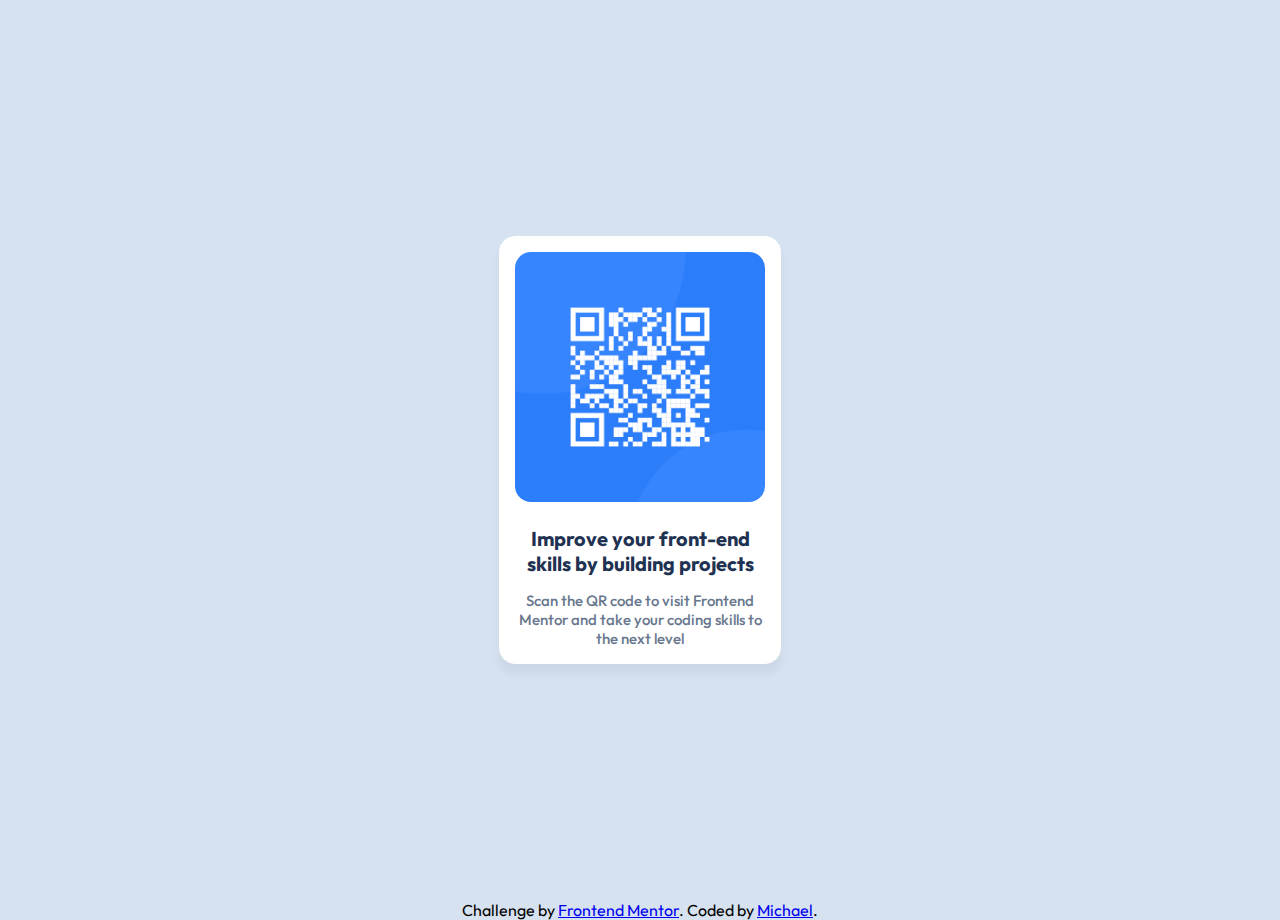
<file: index.html>
<!DOCTYPE html>
<html lang="en">
<head>
  <meta charset="UTF-8">
  <meta name="viewport" content="width=device-width, initial-scale=1.0"> <!-- displays site properly based on user's device -->

  <link rel="icon" type="image/png" sizes="32x32" href="./images/favicon-32x32.png">
  
  <title>Frontend Mentor | QR code component</title>

  <!--Embed Code from Google Fonts-->
  <link rel="preconnect" href="https://fonts.googleapis.com">
  <link rel="preconnect" href="https://fonts.gstatic.com" crossorigin>
  <link href="https://fonts.googleapis.com/css2?family=Outfit:wght@100..900&display=swap" rel="stylesheet">

  <link rel="stylesheet" href="styles.css">

</head>
<body>
  <main>
    <div class="wrapper">
      <div class="box">
        <img src="./images/image-qr-code.png" alt="QR Code ">

        <h1>
        Improve your front-end <br> skills by building projects
        </h1>

        <h2>
        Scan the QR code to visit Frontend <br> Mentor and take your coding skills to <br> the next level
        </h2>

      </div>
    </div>
  </main>
  <footer>
      Challenge by <a href="https://www.frontendmentor.io?ref=challenge" target="_blank">Frontend Mentor</a>. 
      Coded by <a href="#">Michael</a>.
  </footer>
</body>
</html>
</file>
<file: styles.css>
body{
    background-color: hsl(212, 45%, 89%);
    min-height: 100vh;
    max-width: 1920px;
    font-family: "Outfit", sans-serif;
    font-optical-sizing: auto;
    font-style: normal;
    text-align: center;
    vertical-align: center;
    margin: 0;
}

.wrapper{
    display: flex;
    justify-content: center;
    align-items: center;
    height: 100vh;
}

.box{
    background-color: hsl(0, 0%, 100%);
    border: 1px solid hsl(0, 0%, 100%);
    border-radius: 16px;
    padding: 15px;
    text-align: center;
    max-width: 250px;
    box-shadow: 0 10px 10px rgba(0, 0, 0, 0.05)
}

img{
    border-radius: 16px;
    max-width: 100%;
    height: auto;
}

h1{
    font-weight: 700;
    color: hsl(218, 44%, 22%);
    margin: 20px 0 15px;
    font-size: 20px;
}

h2{
    font-weight: 500;
    color: hsl(216, 15%, 48%);
    margin: 0 0 0px; 
    font-size: 15px;
}
</file>
